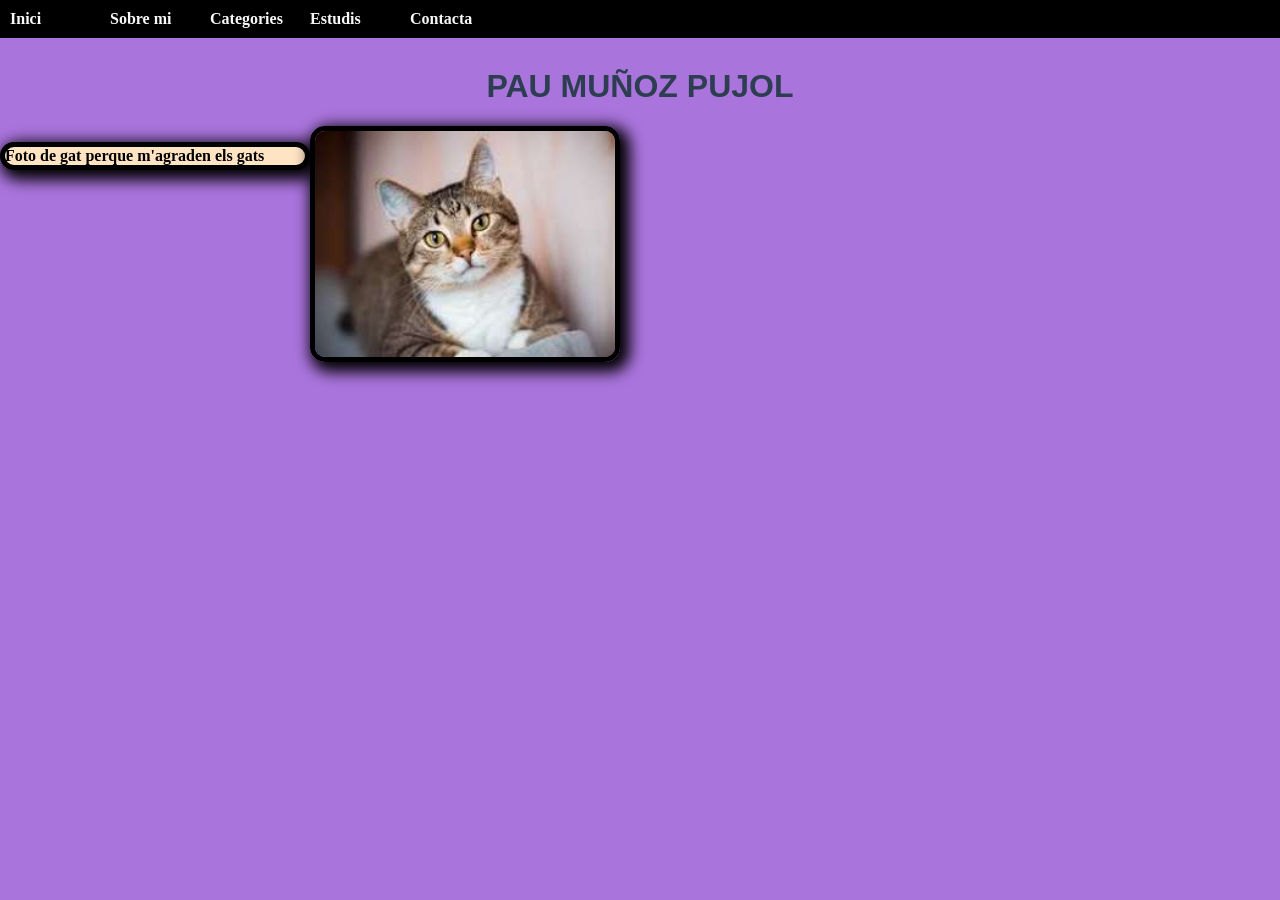
<file: index.html>
<!DOCTYPE html>
<html lang="ca">

<head>
    <meta charset="UTF-8">
    <meta name="viewport" content="width=device-width, initial-scale=1.0">
    <title>El meu portfolio</title>
    <link rel="stylesheet" href="./css/style.css">

</head>

<body>
    <nav>
        <ul>
            <li><a href="../pages/index.html">Inici</a></li>
            <li><a href="./pages/sobre_mi.html">Sobre mi</a></li>
            <li><a href="./pages/categories.html">Categories</a></li>
            <li><a href="./pages/estudis.html">Estudis</a></li>
            <li><a href="./pages/contacta.html">Contacta</a></li>
        </ul>
    </nav>

    <main>
        <h1>PAU MUÑOZ PUJOL</h1>
        <p><strong>Foto de gat perque m'agraden els gats</strong></p>

        <div class="galeria">
            <img src="../images/gato1.jpg" alt="ops">
        </div>
    </main>
</body>

</html>
</file>
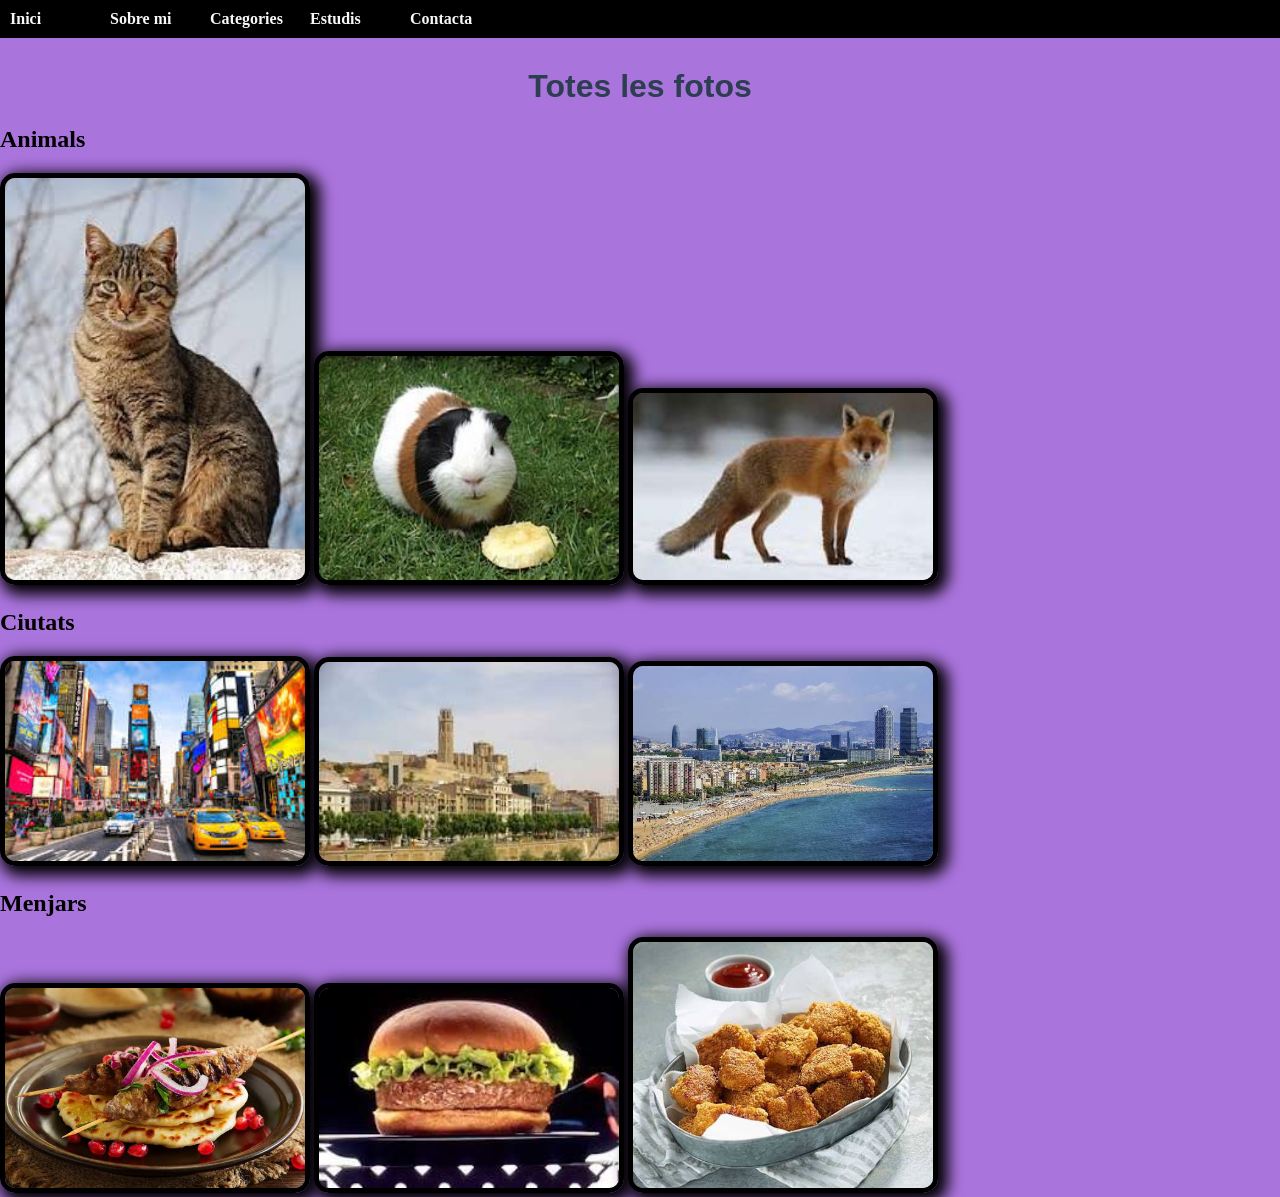
<file: pages/categories.html>
<!DOCTYPE html>
<html lang="ca">

<head>
  <meta charset="UTF-8">
  <meta name="viewport" content="width=device-width, initial-scale=1.0">
  <title>Categories</title>
  <link rel="stylesheet" href="../css/style.css">

</head>

<body>
    <nav>
        <ul>
            <li><a href="../index.html">Inici</a></li>
            <li><a href="./sobre_mi.html">Sobre mi</a></li>
            <li><a href="./categories.html">Categories</a></li>
            <li><a href="./estudis.html">Estudis</a></li>
            <li><a href="./contacta.html">Contacta</a></li>
        </ul>
    </nav>

    <main>
        <h1>Totes les fotos</h1>

        <h2>Animals</h2>
        <div class="galeria">
            <img  src="../images/gato.jpg" alt="ups">
            <img  src="../images/coballa.jpg" alt="ups">
            <img  src="../images/zorro.jpg" alt="ups">
        </div>

        <h2>Ciutats</h2>
        <div class="galeria">
            <img src="../images/NY.jpg" alt="ops">
            <img src="../images/lleida.jpg" alt="ops">
            <img src="../images/salou.jpg" alt="ops">
        </div>

        <h2>Menjars</h2>
        <div class="galeria">
            <img src="../images/kebab.jpg" alt="ops">
            <img src="../images/hamburguesa.jpg" alt="ops">
            <img src="../images/nugets.jpg" alt="ops">
        </div>
    </main>
</body>

</html>
</file>
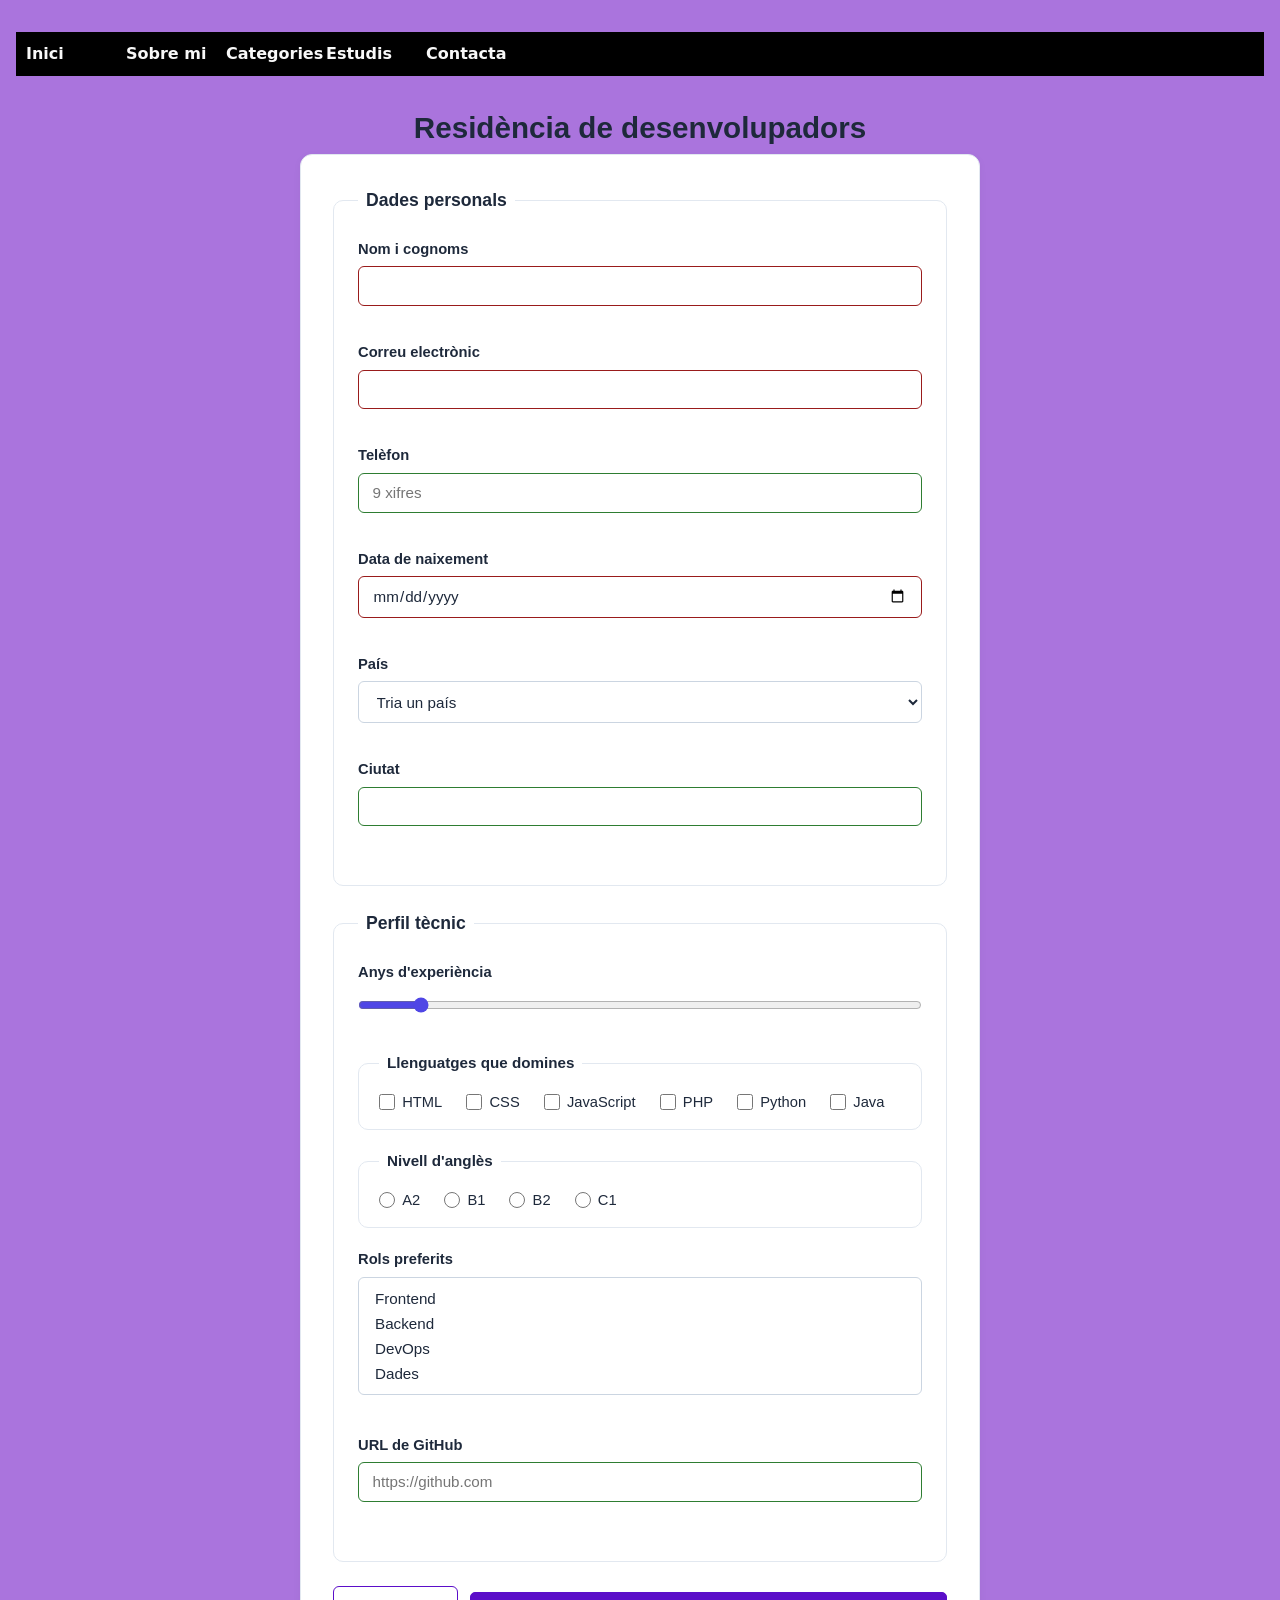
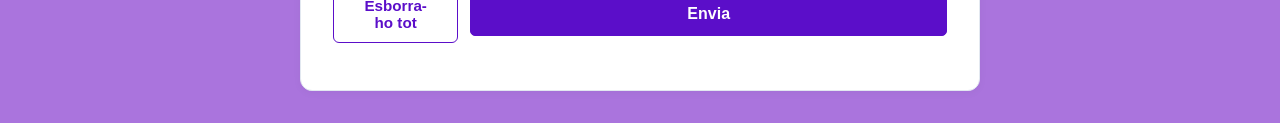
<file: pages/contacta.html>
<!DOCTYPE html>
<html lang="ca">

<head>
  <meta charset="UTF-8">
  <meta name="viewport" content="width=device-width, initial-scale=1.0">
  <title>Contacta</title>
  <link rel="stylesheet" href="../css/style.css">
  <link rel="stylesheet" href="../css/formulari.css">
</head>

<body>
  <nav>
    <ul>
      <li><a href="../index.html">Inici</a></li>
      <li><a href="./sobre_mi.html">Sobre mi</a></li>
      <li><a href="./categories.html">Categories</a></li>
      <li><a href="./estudis.html">Estudis</a></li>
      <li><a href="./contacta.html">Contacta</a></li>
    </ul>
  </nav>

  <main>
    <h1>Residència de desenvolupadors</h1>

    <form action="#" method="post">
      <fieldset>
        <legend>Dades personals</legend>

        <div>
          <label for="nom">Nom i cognoms</label>
          <input type="text" id="nom" name="nom" required>
        </div>

        <div>
          <label for="correu">Correu electrònic</label>
          <input type="email" id="correu" name="correu" required>
        </div>

        <div>
          <label for="telefon">Telèfon</label>
          <input type="tel" id="telefon" name="telefon" placeholder="9 xifres" pattern="[0-9]{9}">
        </div>

        <div>
          <label for="naixement">Data de naixement</label>
          <input type="date" id="naixement" name="naixement" required>
        </div>

        <div>
          <label for="pais">País</label>
          <select id="pais" name="pais" required>
            <option value="" disabled selected>Tria un país</option>
            <optgroup label="Europa">
              <option value="es">Espanya</option>
              <option value="ad">Andorra</option>
              <option value="fr">França</option>
              <option value="pt">Portugal</option>
            </optgroup>
            <optgroup label="Amèrica">
              <option value="ar">Argentina</option>
              <option value="co">Colòmbia</option>
              <option value="mx">Mèxic</option>
            </optgroup>
          </select>
        </div>

        <div>
          <label for="ciutat">Ciutat</label>
          <input type="text" id="ciutat" name="ciutat">
        </div>
      </fieldset>

      <fieldset>
        <legend>Perfil tècnic</legend>

        <div>
          <label for="experiencia">Anys d'experiència</label>
          <input type="range" id="experiencia" name="experiencia" min="0" max="20" value="2">
        </div>

        <fieldset>
          <legend>Llenguatges que domines</legend>
          <label><input type="checkbox" name="llenguatges" value="html"> HTML</label>
          <label><input type="checkbox" name="llenguatges" value="css"> CSS</label>
          <label><input type="checkbox" name="llenguatges" value="js"> JavaScript</label>
          <label><input type="checkbox" name="llenguatges" value="php"> PHP</label>
          <label><input type="checkbox" name="llenguatges" value="python"> Python</label>
          <label><input type="checkbox" name="llenguatges" value="java"> Java</label>
        </fieldset>

        <fieldset>
          <legend>Nivell d'anglès</legend>
          <label><input type="radio" name="angles" value="a2"> A2</label>
          <label><input type="radio" name="angles" value="b1"> B1</label>
          <label><input type="radio" name="angles" value="b2"> B2</label>
          <label><input type="radio" name="angles" value="c1"> C1</label>
        </fieldset>

        <div>
          <label for="rols">Rols preferits</label>
          <select id="rols" name="rols[]" multiple size="4">
            <option value="frontend">Frontend</option>
            <option value="backend">Backend</option>
            <option value="devops">DevOps</option>
            <option value="dades">Dades</option>
          </select>
        </div>

        <div>
          <label for="github">URL de GitHub</label>
          <input type="url" id="github" name="github" placeholder="https://github.com">
        </div>
      </fieldset>

      <div>
        <button type="reset">Esborra-ho tot</button>
        <button type="submit">Envia</button>
      </div>
    </form>
  </main>
</body>

</html>
</file>
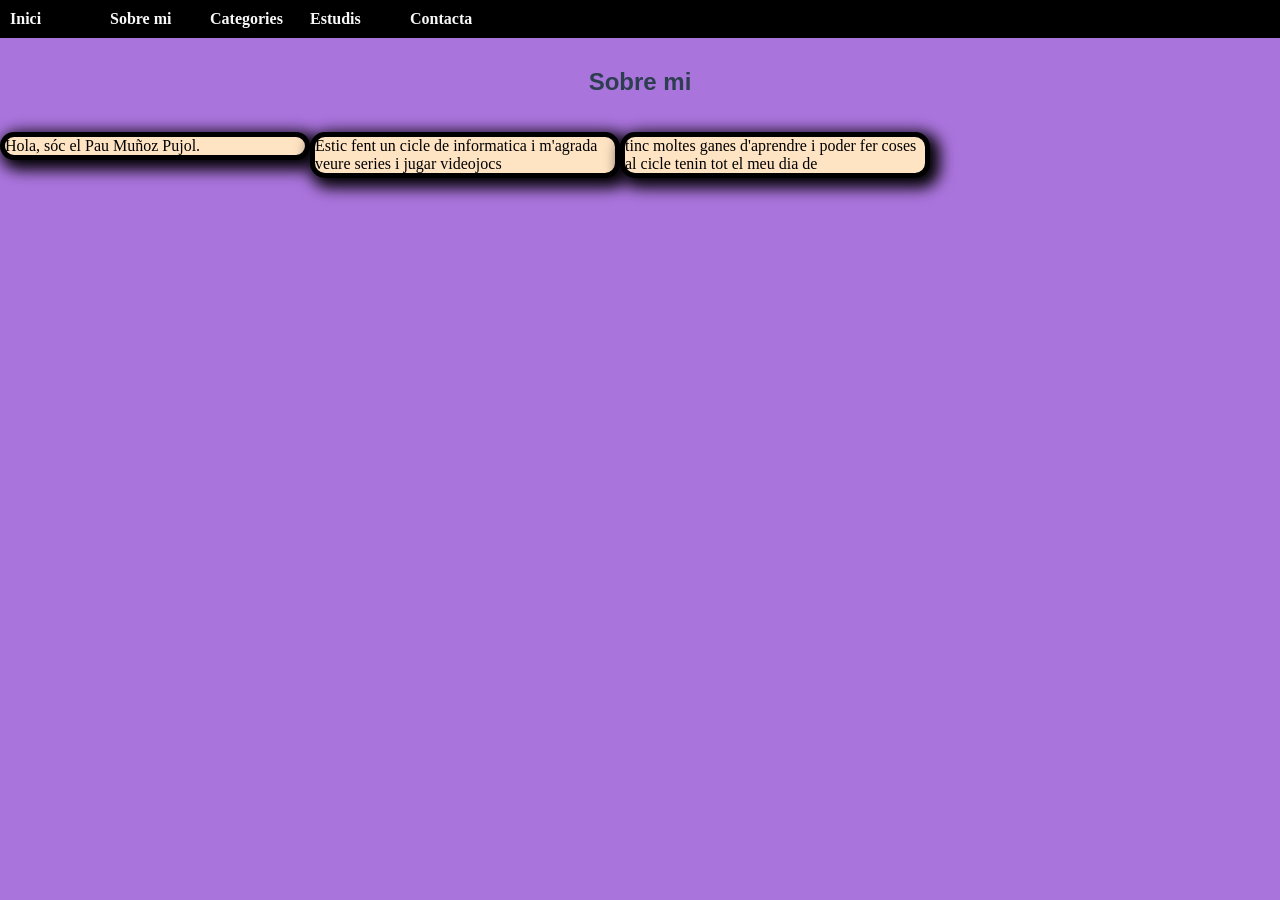
<file: pages/sobre_mi.html>
<!DOCTYPE html>
<html lang="ca">

<head>
  <meta charset="UTF-8">
  <meta name="viewport" content="width=device-width, initial-scale=1.0">
  <title>El Meu Portfolio</title>
  <link rel="stylesheet" href="../css/style.css">

</head>

<body>
    <nav>
        <ul>
        <li><a href="../index.html">Inici</a></li>
        <li><a href="./sobre_mi.html">Sobre mi</a></li>
        <li><a href="./categories.html">Categories</a></li>
        <li><a href="./estudis.html">Estudis</a></li>
        <li><a href="./contacta.html">Contacta</a></li>
    </ul>

    <h1>Sobre mi</h1>

    <p>Hola, sóc el Pau Muñoz Pujol.



    </p> <p>Estic fent un cicle de informatica i m'agrada veure series i jugar videojocs


        
    </p> <p>tinc moltes ganes d'aprendre i poder fer coses al cicle tenin tot el meu dia de



        
    </p>

</body>

</html>
</file>
<file: css/style.css>
body {
    margin: 0;
    background-color: rgb(170, 116, 221);
}

img {
    border-radius: 15px;
    border: 5px solid black;
    box-shadow: 5px 5px 15px 5px #000000;
    width: 300px;
}

ul {
    margin: 0;
    padding: 10px;
    background-color: black;
    overflow: hidden;
    list-style-type: none;
}

ul li {
    float: left;
    width: 100px;
}

ul li a {
    color: rgb(248, 248, 248);
    font-weight: bold;
    text-decoration: none;
}

p{
    border-radius: 15px;
    border: 5px solid black;
    box-shadow: 5px 5px 15px 5px #000000;
    width: 300px;
    background-color: bisque;
    float:left;
}
table {
  border-collapse: collapse;
  width: 70%;               
}

th, td {
  border: 4px solid #000000; 
  padding: 8px;              
  text-align: center;        
}


h1 {
  text-align: center;
  color: #2c3e50;
  font-family: Arial, sans-serif;
  margin-top: 30px;
}


form {
  max-width: 500px;
  margin: 20px auto;
  padding: 25px;
  background-color: #f9f9f9;
  border: 1px solid #ddd;
  border-radius: 8px;
  box-shadow: 0 4px 8px rgba(0, 0, 0, 0.1);
  font-family: Arial, sans-serif;
}


form div {
  margin-bottom: 15px;
}


label {
  display: block;
  margin-bottom: 6px;
  font-weight: bold;
  color: #333;
}


input[type="text"],
input[type="email"],
textarea {
  width: 100%;
  padding: 10px;
  border: 1px solid #ccc;
  border-radius: 5px;
  font-size: 14px;
  box-sizing: border-box;
  font-family: inherit;
}


input[type="text"]:focus,
input[type="email"]:focus,
textarea:focus {
  border-color: #007bff;
  outline: none;
  box-shadow: 0 0 5px rgba(0, 123, 255, 0.3);
}

button[type="submit"] {
  width: 100%;
  padding: 12px;
  background-color: #007bff;
  color: white;
  border: none;
  border-radius: 5px;
  font-size: 16px;
  font-weight: bold;
  cursor: pointer;
  transition: background-color 0.3s ease;
}

button[type="submit"]:hover {
  background-color: #0056b3;
}
</file>
<file: css/formulari.css>
* {
  box-sizing: border-box;
  margin: 0;
  padding: 0;
}

body {
  font-family: system-ui, -apple-system, "Segoe UI", Roboto, Helvetica, Arial, sans-serif;
  background-color: rgb(170, 116, 221);
  color: #1e293b;
  line-height: 1.5;
  padding: 2rem 1rem;
}

main,
form {
  max-width: 680px;
  margin: 0 auto;
}

h1 {
  font-size: 1.85rem;
  font-weight: 700;
  color: #1e293b;
  margin-bottom: 0.25rem;
}

h1 + p {
  color: #475569;
  font-size: 0.95rem;
  margin-bottom: 1.5rem;
}

form {
  background-color: #ffffff;
  padding: 2rem;
  border-radius: 12px;
  border: 1px solid #e2e8f0;
  box-shadow: 0 2px 8px rgba(15, 23, 42, 0.04);
}

fieldset {
  border: 1px solid #e2e8f0;
  border-radius: 10px;
  padding: 1.5rem;
  margin-bottom: 1.5rem;
}

fieldset fieldset {
  padding: 1rem 1.25rem;
  margin-top: 0.5rem;
  margin-bottom: 1.25rem;
  display: flex;
  flex-wrap: wrap;
  gap: 0.75rem 1.5rem;
}

legend {
  font-weight: 700;
  font-size: 1.1rem;
  color: #1e293b;
  padding: 0 0.5rem;
}

fieldset fieldset legend {
  font-size: 0.95rem;
}

label {
  display: block;
  font-weight: 600;
  font-size: 0.92rem;
  color: #1e293b;
  margin-bottom: 0.4rem;
}

fieldset fieldset label {
  display: inline-flex;
  align-items: center;
  gap: 0.45rem;
  font-weight: 400;
  margin-bottom: 0;
  cursor: pointer;
}

input[type="text"],
input[type="email"],
input[type="tel"],
input[type="url"],
input[type="date"],
input[type="number"],
input[type="password"],
input[type="search"],
select {
  width: 100%;
  padding: 0.65rem 0.85rem;
  font-size: 0.95rem;
  font-family: inherit;
  color: #1e293b;
  background-color: #ffffff;
  border: 1.5px solid #cbd5e1;
  border-radius: 6px;
  margin-bottom: 1.25rem;
  transition: border-color 0.2s ease, box-shadow 0.2s ease;
}

input:focus,
select:focus {
  outline: none;
  border-color: #4f46e5;
  box-shadow: 0 0 0 3px rgba(79, 70, 229, 0.15);
}

input:not([type="range"]):not([type="checkbox"]):not([type="radio"]):invalid {
  border-color: #991b1b;
}

input:not([type="range"]):not([type="checkbox"]):not([type="radio"]):valid {
  border-color: #2e7d32;
}

input[type="range"] {
  width: 100%;
  accent-color: #4f46e5;
  margin: 0.5rem 0 1.5rem;
  cursor: pointer;
}

input[type="checkbox"],
input[type="radio"] {
  width: 1rem;
  height: 1rem;
  accent-color: #4f46e5;
  cursor: pointer;
}

select[multiple] {
  padding: 0.5rem;
  height: auto;
}

select[multiple] option {
  padding: 0.25rem 0.5rem;
  border-radius: 4px;
}

.botons,
form > div:last-of-type {
  display: flex;
  justify-content: flex-end;
  align-items: center;
  gap: 0.75rem;
  margin-top: 1.25rem;
}

button {
  font-family: inherit;
  font-size: 0.95rem;
  font-weight: 600;
  padding: 0.65rem 1.35rem;
  border-radius: 6px;
  cursor: pointer;
  transition: background-color 0.2s ease, color 0.2s ease, border-color 0.2s ease;
}

button[type="reset"] {
  background-color: #ffffff;
  color: #5b0ec9;
  border: 1.5px solid #5b0ec9;
}

button[type="reset"]:hover {
  background-color: #f3e8ff;
}

button[type="submit"] {
  background-color: #5b0ec9;
  color: #ffffff;
  border: 1.5px solid #5b0ec9;
}

button[type="submit"]:hover {
  background-color: #4909a3;
  border-color: #4909a3;
}
</file>
